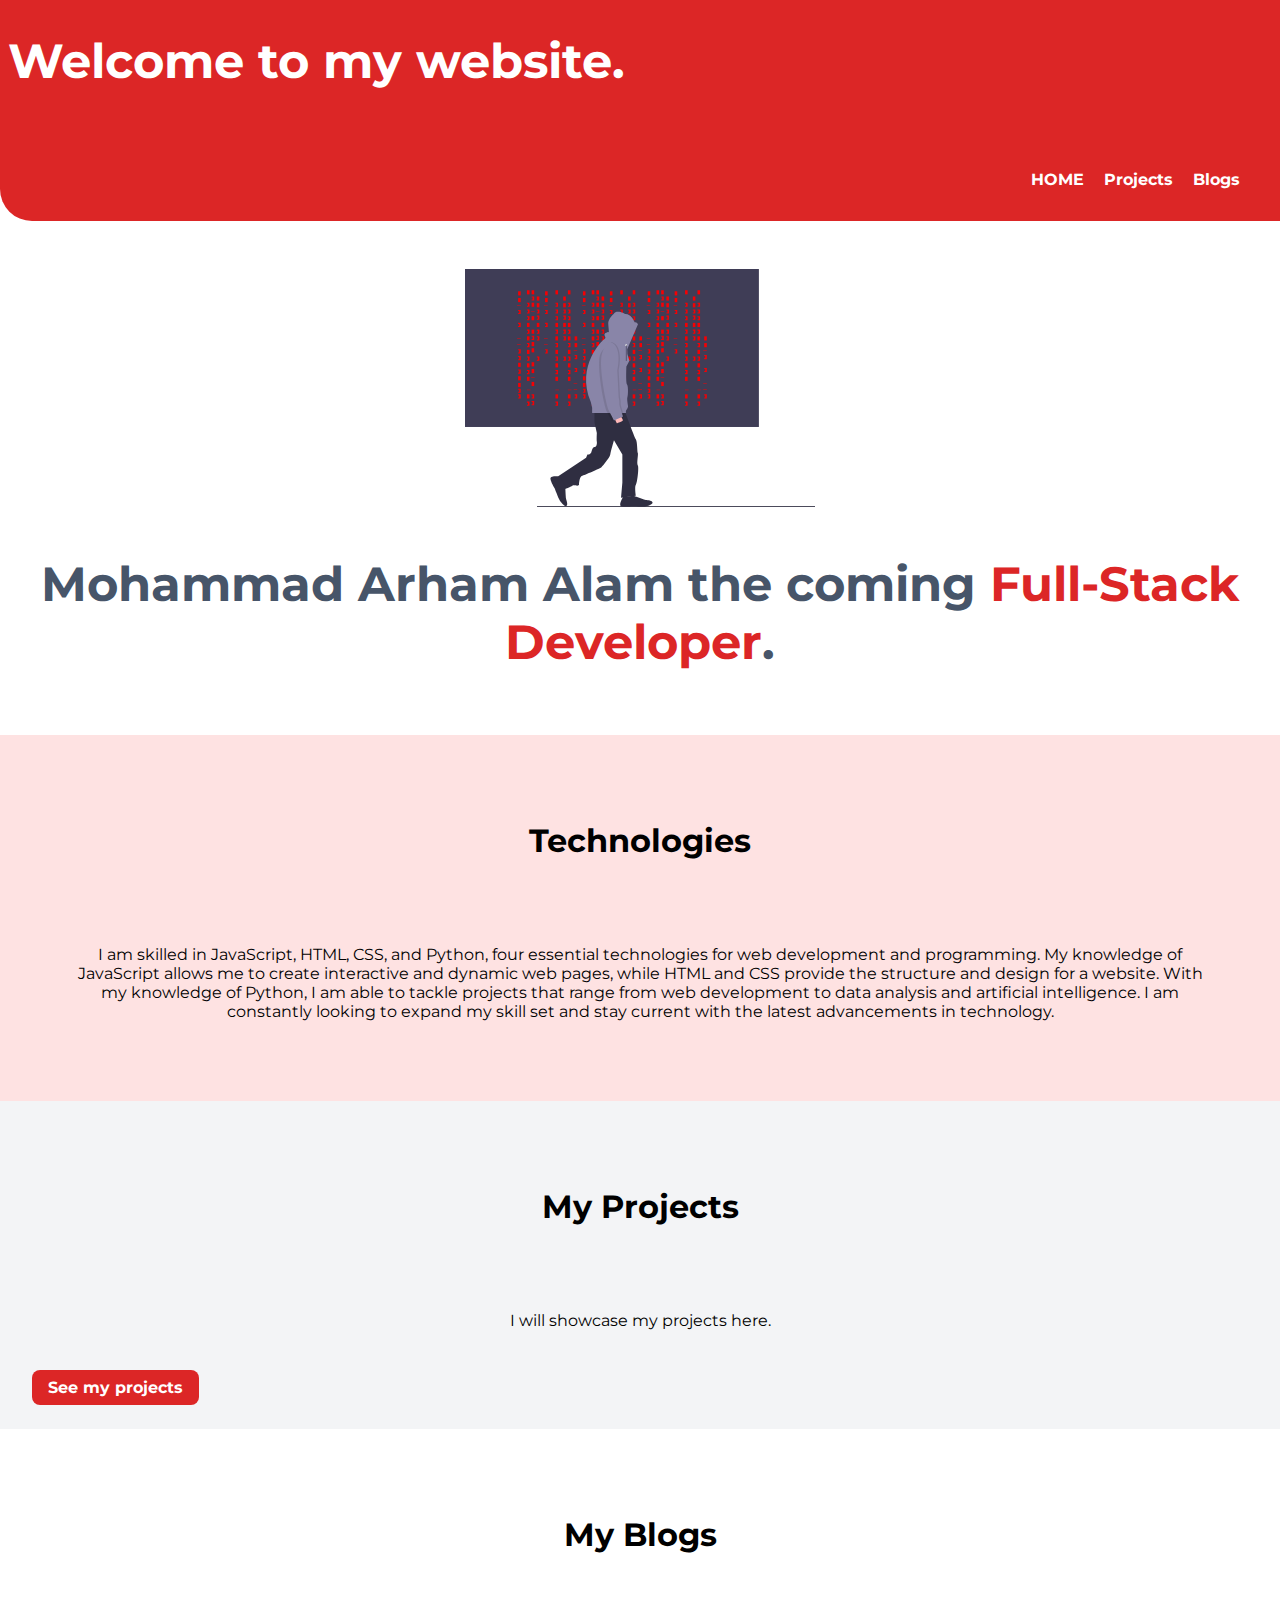
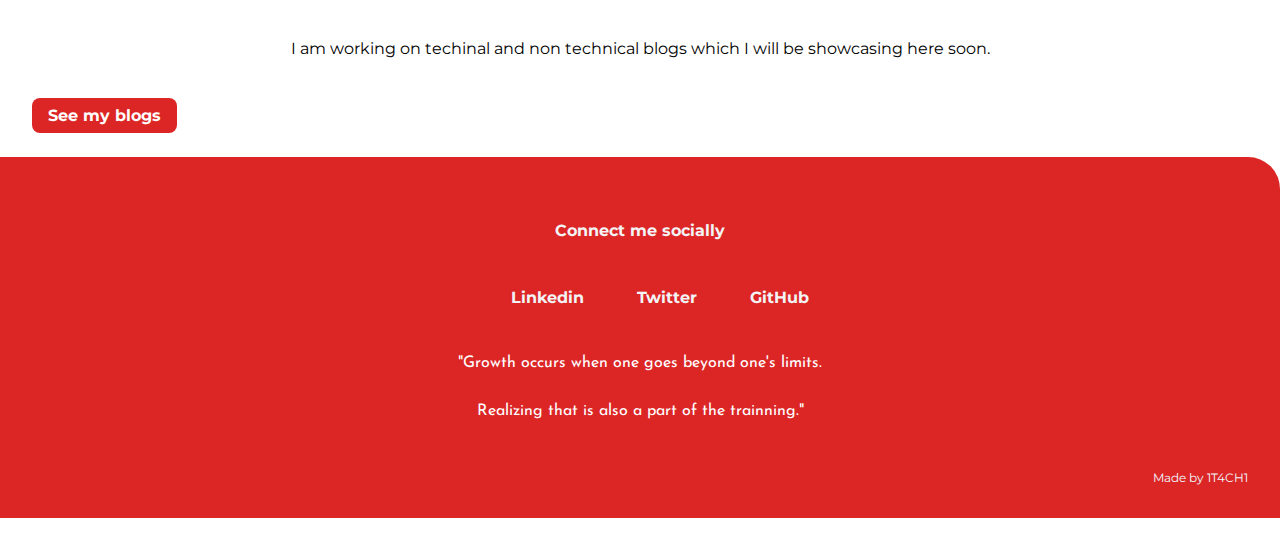
<file: index.html>
<!DOCTYPE html>
<html lang="en">
<head>
    <meta charset="UTF-8">
    <meta http-equiv="X-UA-Compatible" content="IE=edge">
    <meta name="viewport" content="width=device-width, initial-scale=1.0">
<link rel="stylesheet" href="styles.css">
    <title>HOME | Mohammad Arham Alam</title>
</head>
<body>
    <nav class="redBackground">
        <div class="alignTextLeft
        boldIAmBrand
        whiteInText">Welcome to my website.</div>
        <ul class="alignTextRight">
            <li class="navInLine">
                <a class="whiteInText
                noUnderline" href="/"><strong>HOME</strong></a>
            </li>
            <li class="navInLine">
                <a class="whiteInText
                noUnderline" href="/"><strong>Projects</strong></a>
            </li>
            <li class="navInLine">
                <a class="whiteInText
                noUnderline" href="/"><strong>Blogs</strong></a>
            </li>
        </ul>
    </nav>

    <header class="hero">
        <img class="hero-image" src="images/hackerImageHead.svg">
        <h1 class="hero-heading">Mohammad Arham Alam the coming <span class="hero-heading-modified">Full-Stack Developer</span>.</h1>
    </header>

    <section class="section notRed">
        <div class="container
        container-center"></div>
        <h1>
            Technologies
        </h1>
        <p>
            I am skilled in JavaScript, HTML, CSS, and Python, four essential technologies for web development and programming. My knowledge of JavaScript allows me to create interactive and dynamic web pages, while HTML and CSS provide the structure and design for a website. With my knowledge of Python, I am able to tackle projects that range from web development to data analysis and artificial intelligence. I am constantly looking to expand my skill set and stay current with the latest advancements in technology.
        </p>
    </section>

    <section class="section ow"> <div class="container
        container-center"></div>
        <h1>
            My Projects
        </h1>
        <p>
            I will showcase my projects here.
        </p>
        <a class="links
     primary-link" href="/"><strong>See my projects</strong></a>
    </section>

    <section class="section">
        <div class="container
        container-center"></div>
        <h1>
            My Blogs
        </h1>
        <p>
            I am working on techinal and non technical blogs which I will be showcasing here soon.
        </p>
        <a class="links
     primary-link" href="/"><strong>See my blogs</strong></a>
    </section>


    <footer class="footer">
        <div class="footer-header"> </div>
            <strong>Connect me socially</strong>

            <ul class="non-bullet
            social-links">
                <li class="itemInLink list-inLine">
                    <a class="links" href="https://www.linkedin.com/in/1t4ch1/">Linkedin</a>
                </li>
                <li class="itemInLink list-inLine">
                    <a class="links" href="https://twitter.com/__1T4CH1__">Twitter</a>
                </li>
                <li class="itemInLink list-inLine">
                    <a class="links" href="https://github.com/whois1T4CH1">GitHub</a>
                </li>
            </ul>
            <div class="qoute .paddedQoute">"Growth occurs when one goes beyond one's limits.
            </div>
        
            <div class="qoute">Realizing that is also a part of the trainning."</div>
            <p class="credit"><span class="colorAndFontStyle">Made by 1T4CH1</span></p>
        
    </footer>
</body>
</html>
</file>
<file: styles.css>
@import url('https://fonts.googleapis.com/css2?family=Montserrat:wght@200;700&display=swap');
@import url('https://fonts.googleapis.com/css2?family=Explora&display=swap');
@import url('https://fonts.googleapis.com/css2?family=Cinzel&family=Explora&display=swap');
@import url('https://fonts.googleapis.com/css2?family=Cinzel&family=Explora&display=swap');
@import url('https://fonts.googleapis.com/css2?family=Cinzel&family=Dancing+Script&family=Explora&family=Josefin+Sans:wght@300&display=swap');

:root {
    --primary-color: #DC2626;
    --dark-gray:  #475569;
    --off-white: #F3F4F6;
    --not-red: #FEE2E2;
}

body {
    font-family: 'Montserrat', sans-serif;
    margin: 0px;
    
}

/* container */

.container {
    padding-left: 1rem;
    padding-right: 1rem;
}

.container-center {
    max-width: 600px;
    margin: auto;
}

/* links */
.links {
    text-decoration: none;
    padding: 0.5rem 1rem;
    text-align: center;
    color: #F3F4F6;
    
}

.primary-link {
    background-color: var(--primary-color);
    border-radius: 0.5rem;
    color: white;
}

.secondary-link {
    
    border-radius: 0.5rem;
    color: var(--primary-color);
    border: 1px solid var(--primary-color);
}


/* list */


.non-bullet {
    list-style: none;
}

.list-inLine {
    display: inline;
    padding: 0rem 0.5rem;
}

/* navigation */





.navInLine {
    display: inline;
    padding: 0rem 0.5rem;
}

.noUnderline {
    text-decoration: none;
}

.redBackground {
    background-color: #DC2626;
    border-bottom-left-radius: 2rem;
}

.whiteInText {
    color: white;
    padding-left: 0rem;
    
}

.alignTextLeft {
    text-align: left;
}
.alignTextRight {
    text-align: right;
    padding: 2rem
    
}

.boldIAmBrand {
    font-weight: bold;
    padding: 2rem 0.5rem;
    font-size: xxx-large;
}

/* header */

.hero {
    padding: 2rem;
    text-align: center;
    
}

.hero .hero-image {
    max-width: 350px;
    display: block;
    margin: auto;
    
}

.hero .hero-heading {
    color: var(--dark-gray);
    text-align: center;
    padding-top: 1rem;
    font-size: 3rem;
}

.hero .hero-heading .hero-heading-modified {
    color: #DC2626;
}

/* section */

.section {
    padding:2rem ;
}

.section h1,p {
    text-align: center;
    padding: 2rem;
}

.notRed {
    background-color: var(--not-red);
}

.ow {
    background-color: var(--off-white);
}

/* footer */

.footer {
    background-color: var(--primary-color);
    border-top-right-radius: 2rem;
    padding: 0cm;
    color: #F3F4F6;
    text-align: center;

}


.footer .footer-header {
    
    text-align: center;
    padding: 2rem;
}

.footer .social-links {
    
    padding-top: 2rem;
    text-align: center;
    font-weight: bold;

}

.footer .ul {
    padding-inline-end: 0px;
}

.footer p {
    text-align: right;
}

.footer span {
    
    font-family: 'font-family: ''Cinzel', serif;
    font-size: 12px;
    color: aliceblue;
    ;
}

.qoute {
    font-family: 'Josefin Sans', sans-serif;
    color: white;
    padding-top: 2rem;
}
</file>
